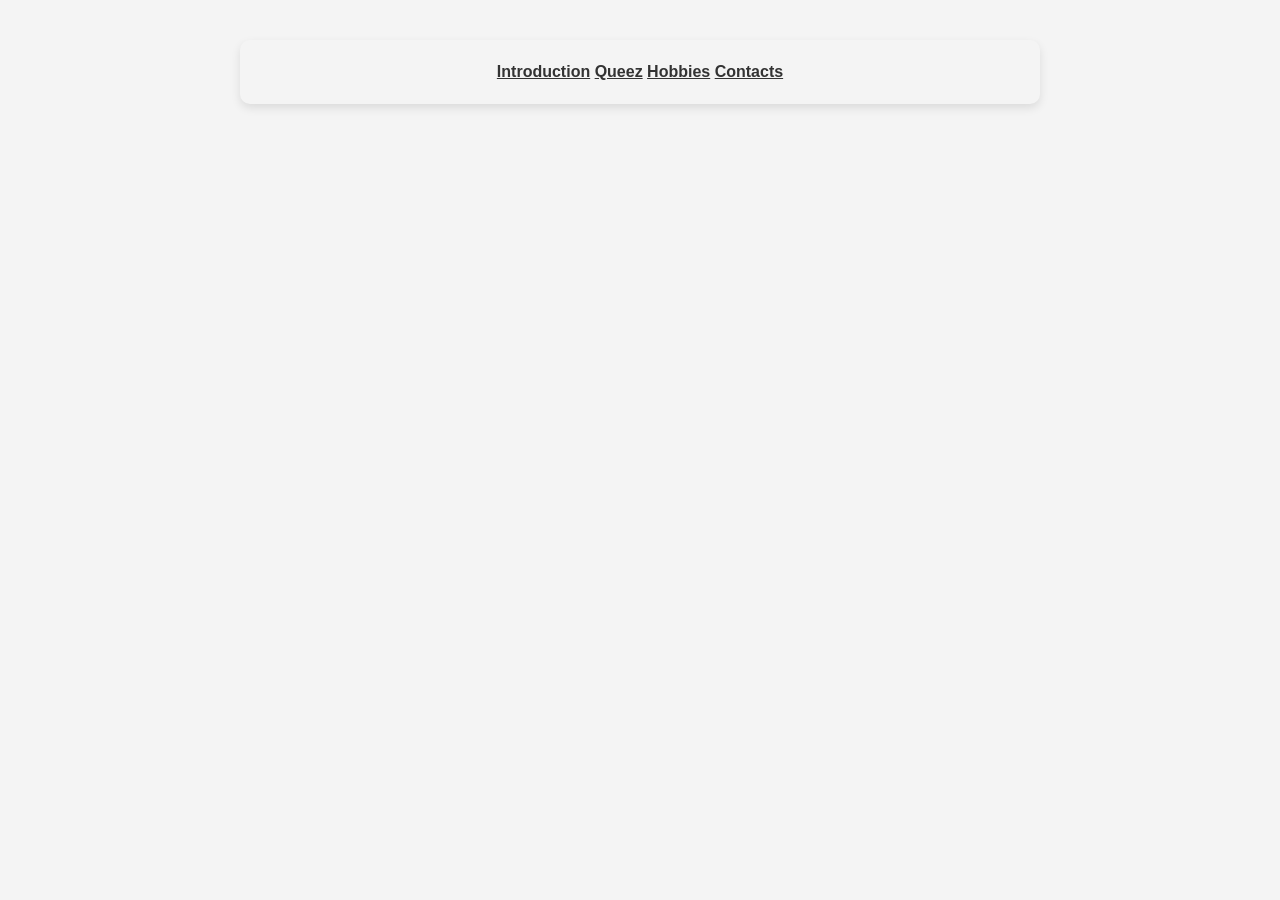
<file: index.html>
<!DOCTYPE html>

<html lang="en">
    <head>
        <link href="https://cdn.jsdelivr.net/npm/bootstrap@5.3.8/dist/css/bootstrap.min.css" rel="stylesheet" integrity="sha384-sRIl4kxILFvY47J16cr9ZwB07vP4J8+LH7qKQnuqkuIAvNWLzeN8tE5YBujZqJLB" crossorigin="anonymous">
        <script src="https://cdn.jsdelivr.net/npm/bootstrap@5.3.8/dist/js/bootstrap.bundle.min.js" integrity="sha384-FKyoEForCGlyvwx9Hj09JcYn3nv7wiPVlz7YYwJrWVcXK/BmnVDxM+D2scQbITxI" crossorigin="anonymous"></script>
        <link href="styles.css" rel="stylesheet">
        <title>My Webpage</title>
    </head>
    <body>
        <div class='next-btn'>
            <a href='introduction.html'>Introduction</a>
            <a href='queez.html'>Queez</a>
            <a href='hobbies.html'>Hobbies</a>
            <a href='contacts.html'>Contacts</a>
        </div>
    </body>
</html>
</file>
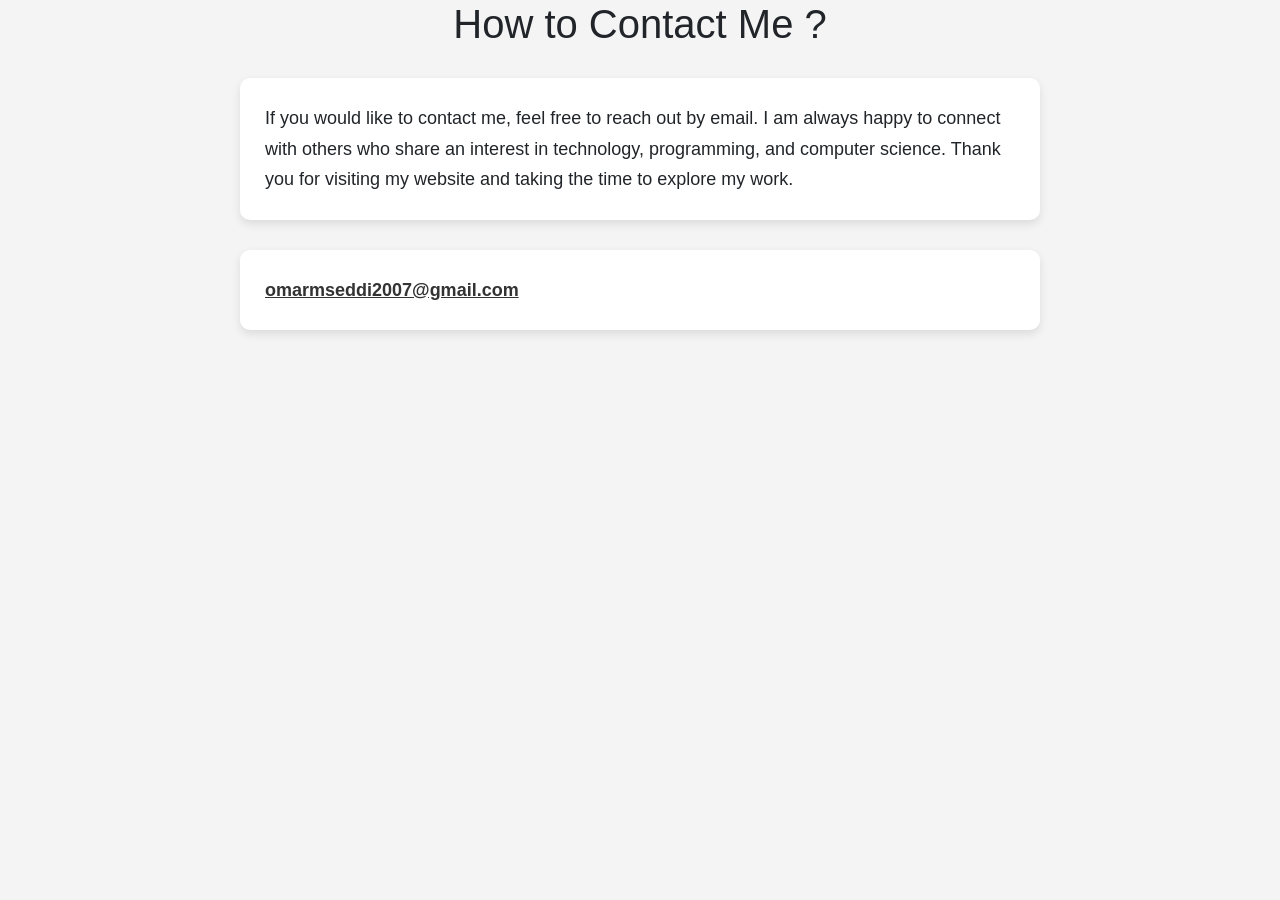
<file: contacts.html>
<!DOCTYPE html>

<html lang="en">
    <head>
        <link href="https://cdn.jsdelivr.net/npm/bootstrap@5.3.8/dist/css/bootstrap.min.css" rel="stylesheet" integrity="sha384-sRIl4kxILFvY47J16cr9ZwB07vP4J8+LH7qKQnuqkuIAvNWLzeN8tE5YBujZqJLB" crossorigin="anonymous">
        <script src="https://cdn.jsdelivr.net/npm/bootstrap@5.3.8/dist/js/bootstrap.bundle.min.js" integrity="sha384-FKyoEForCGlyvwx9Hj09JcYn3nv7wiPVlz7YYwJrWVcXK/BmnVDxM+D2scQbITxI" crossorigin="anonymous"></script>
        <link href="styles.css" rel="stylesheet">
        <title>Contacts</title>
    </head>
    <body class='style-page'>
        <h1>How to Contact Me ?</h1>
        <p>If you would like to contact me, feel free to reach out by email. I am always happy to connect with others who share an interest in technology, programming, and computer science. Thank you for visiting my website and taking the time to explore my work.</p>
        <p><a href="mailto:omarmseddi2007@gmail.com">omarmseddi2007@gmail.com</a></p>
    </body>
</html>
</file>
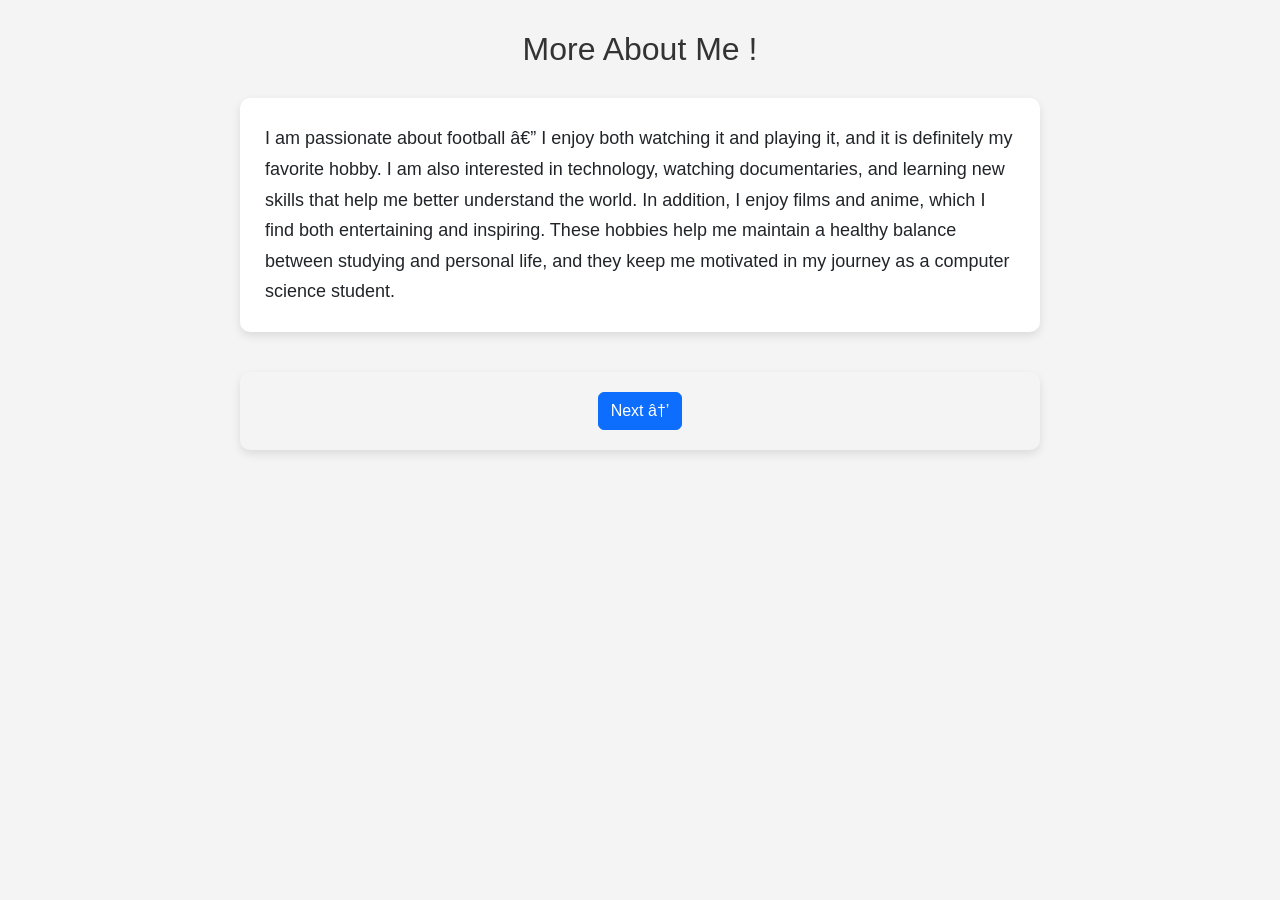
<file: hobbies.html>
<!DOCTYPE html>

<html lang="en">
    <head>
        <link href="https://cdn.jsdelivr.net/npm/bootstrap@5.3.8/dist/css/bootstrap.min.css" rel="stylesheet" integrity="sha384-sRIl4kxILFvY47J16cr9ZwB07vP4J8+LH7qKQnuqkuIAvNWLzeN8tE5YBujZqJLB" crossorigin="anonymous">
        <script src="https://cdn.jsdelivr.net/npm/bootstrap@5.3.8/dist/js/bootstrap.bundle.min.js" integrity="sha384-FKyoEForCGlyvwx9Hj09JcYn3nv7wiPVlz7YYwJrWVcXK/BmnVDxM+D2scQbITxI" crossorigin="anonymous"></script>
        <link href="styles.css" rel="stylesheet">
        <title>Hobbies !</title>
    </head>
    <body class='style-page'>
        <h2>More About Me !</h2>
        <p>I am passionate about football — I enjoy both watching it and playing it, and it is definitely my favorite hobby. I am also interested in technology, watching documentaries, and learning new skills that help me better understand the world. In addition, I enjoy films and anime, which I find both entertaining and inspiring. These hobbies help me maintain a healthy balance between studying and personal life, and they keep me motivated in my journey as a computer science student.</p>
    </body>
    <div class='next-btn'>
        <a href="contact.html" class="btn btn-primary">Next →</a>
    </div>
</html>
</file>
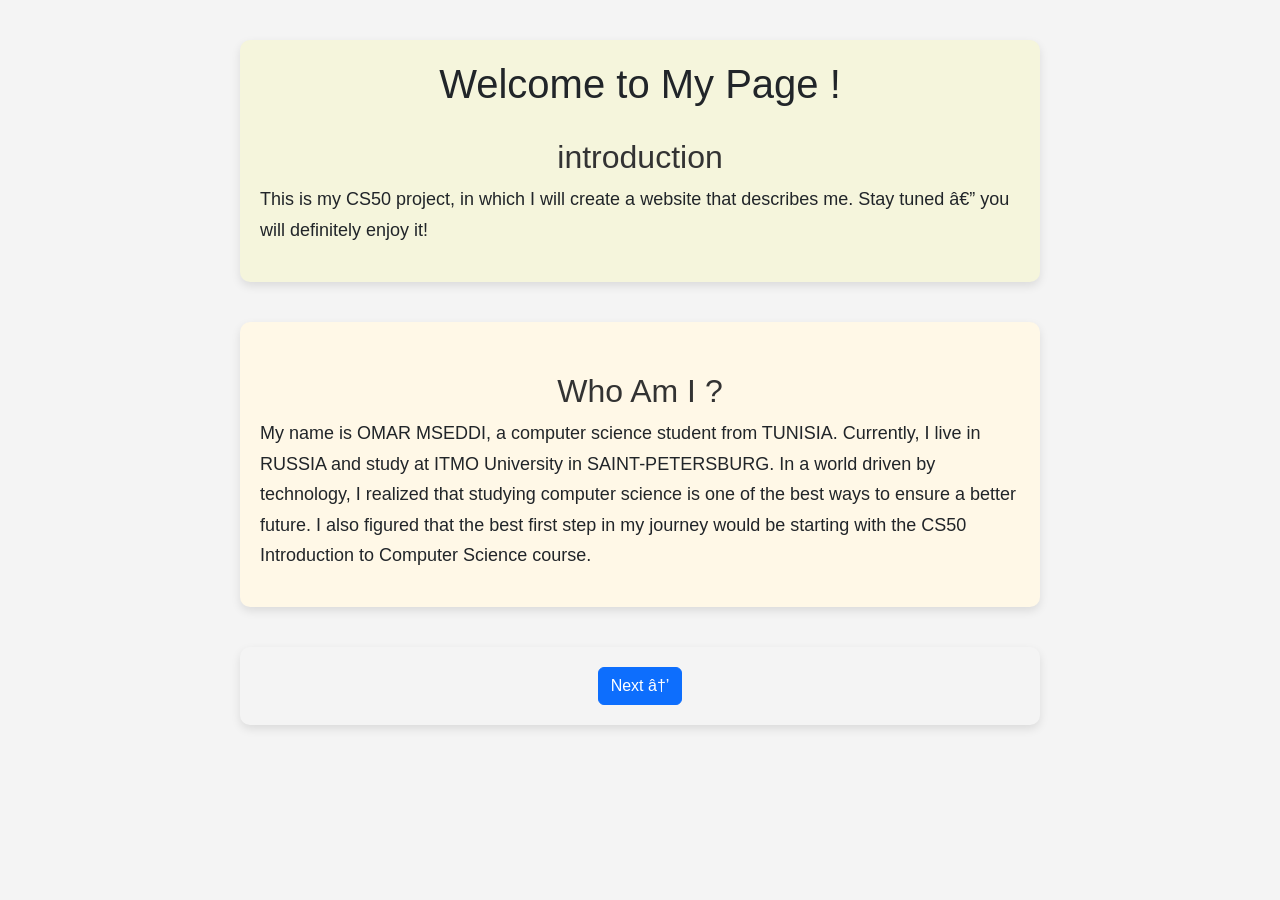
<file: introduction.html>
<!DOCTYPE html>

<html lang="en">
    <head>
        <link href="https://cdn.jsdelivr.net/npm/bootstrap@5.3.8/dist/css/bootstrap.min.css" rel="stylesheet" integrity="sha384-sRIl4kxILFvY47J16cr9ZwB07vP4J8+LH7qKQnuqkuIAvNWLzeN8tE5YBujZqJLB" crossorigin="anonymous">
        <script src="https://cdn.jsdelivr.net/npm/bootstrap@5.3.8/dist/js/bootstrap.bundle.min.js" integrity="sha384-FKyoEForCGlyvwx9Hj09JcYn3nv7wiPVlz7YYwJrWVcXK/BmnVDxM+D2scQbITxI" crossorigin="anonymous"></script>
        <link href="styles.css" rel="stylesheet">
        <title>About Me</title>
    </head>
    <body>
        <div class='intro'>
           <h1>Welcome to My Page !</h1>
           <h2>introduction</h2>
           <p>This is my CS50 project, in which I will create a website that describes me. Stay tuned — you will definitely enjoy it!</p>
        </div>
        <div class='about'>
            <h2>Who Am I ?</h2>
            <p>My name is OMAR MSEDDI, a computer science student from TUNISIA. Currently, I live in RUSSIA and study at ITMO University in SAINT-PETERSBURG. In a world driven by technology, I realized that studying computer science is one of the best ways to ensure a better future. I also figured that the best first step in my journey would be starting with the CS50 Introduction to Computer Science course.</p>
        </div>
        <div class='next-btn'>
            <a href="quiz.html" class="btn btn-primary">Next →</a>
        </div>
    </body>
</html>
</file>
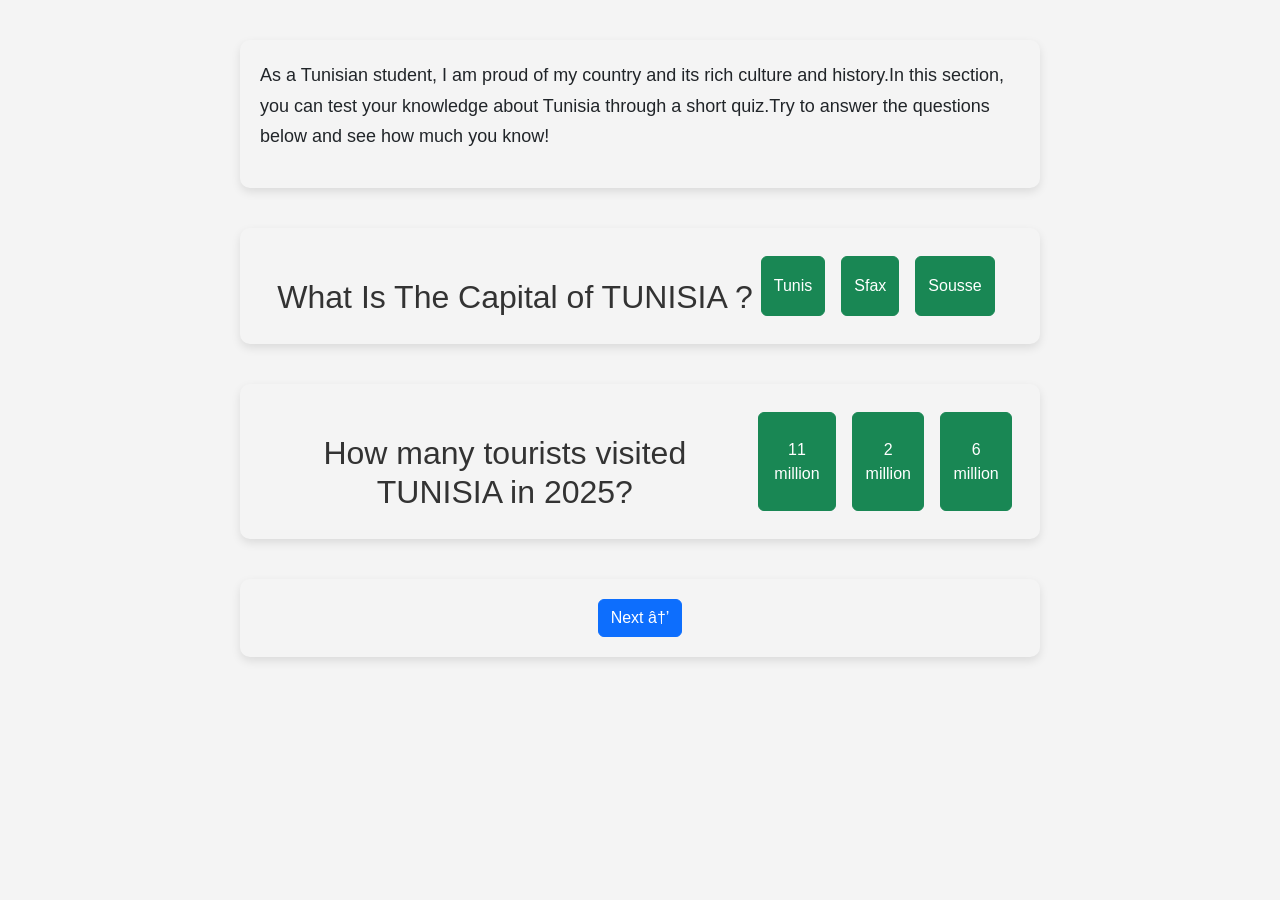
<file: quiz.html>
<!DOCTYPE html>

<html lang="en">
    <head>
        <link href="https://cdn.jsdelivr.net/npm/bootstrap@5.3.8/dist/css/bootstrap.min.css" rel="stylesheet" integrity="sha384-sRIl4kxILFvY47J16cr9ZwB07vP4J8+LH7qKQnuqkuIAvNWLzeN8tE5YBujZqJLB" crossorigin="anonymous">
        <script src="https://cdn.jsdelivr.net/npm/bootstrap@5.3.8/dist/js/bootstrap.bundle.min.js" integrity="sha384-FKyoEForCGlyvwx9Hj09JcYn3nv7wiPVlz7YYwJrWVcXK/BmnVDxM+D2scQbITxI" crossorigin="anonymous"></script>
        <link href="styles.css" rel="stylesheet">
        <title>TUNISIA Quiz !</title>
        <script>
            document.addEventListener('DOMContentLoaded',function(){
                document.querySelector('#Tunis').addEventListener('click', function () {
                    this.style.backgroundColor = 'green';
                    document.querySelector('#result1').innerText = 'Correct';
                });
                document.querySelector('#Sfax').addEventListener('click', function () {
                    this.style.backgroundColor = 'red';
                    document.querySelector('#result1').innerText = 'Incorrect';
                });
                document.querySelector('#Sousse').addEventListener('click', function () {
                    this.style.backgroundColor = 'red';
                    document.querySelector('#result1').innerText = 'Incorrect';
                });
                 document.querySelector('#q2a1').addEventListener('click', function () {
                    this.style.backgroundColor = 'green';
                    document.querySelector('#result2').innerText = 'Correct';
                });
                document.querySelector('#q2a2').addEventListener('click', function () {
                    this.style.backgroundColor = 'red';
                    document.querySelector('#result2').innerText = 'Incorrect';
                });
                document.querySelector('#q2a3').addEventListener('click', function () {
                    this.style.backgroundColor = 'red';
                    document.querySelector('#result2').innerText = 'Incorrect';
                });
            });
        </script>
    </head>
    <body>
        <div>
           <p>As a Tunisian student, I am proud of my country and its rich culture and history.In this section, you can test your knowledge about Tunisia through a short quiz.Try to answer the questions below and see how much you know!</p>
        </div>
        <div class="d-flex justify-content-center">
            <h2>What Is The Capital of TUNISIA ?</h2>
            <p id='result1' class='mt-2 fw-bold text-center'></p>
            <button id="Tunis" class="btn btn-success m-2">Tunis</button>
            <button id="Sfax" class="btn btn-success m-2">Sfax</button>
            <button id="Sousse" class="btn btn-success m-2">Sousse</button>
        </div>
        <div class="d-flex justify-content-center">
            <h2>How many tourists visited TUNISIA in 2025?</h2>
            <p id='result2' class='mt-2 fw-bold text-center'></p>
            <button id="q2a1" class="btn btn-success m-2">11 million</button>
            <button id="q2a2" class="btn btn-success m-2">2 million</button>
            <button id="q2a3" class="btn btn-success m-2">6 million</button>
        </div>
        <div class='next-btn'>
            <a href="hobbies.html" class="btn btn-primary">Next →</a>
        </div>
    </body>
</html>
</file>
<file: styles.css>
.intro {
    background-color: #f5f5dc;
}

.about {
    background-color: #fff8e7;
}

body {
    font-family: 'Montserrat', sans-serif;
    background-color: #f4f4f4;
    margin: 0;
    padding: 0;
}

.intro,
.about,
div {
    max-width: 800px;
    margin: 40px auto;
    padding: 20px;
    border-radius: 10px;
    box-shadow: 0 4px 10px rgba(0,0,0,0.1);
}

p {
    font-size: 18px;
    line-height: 1.7;
    text-align: left;
}

h1 {
    margin-bottom: 20px;
    text-align: center;
}

h2 {
    margin-top: 30px;
    color: #333;
    text-align: center;
}

button:hover {
    transform: scale(1.05);
}

.style-page p {
    background-color: white;
    padding: 25px;
    border-radius: 10px;
    max-width: 800px;
    margin: 30px auto;
    box-shadow: 0 4px 10px rgba(0,0,0,0.1);
}

a {
    color: #333;
    font-weight: bold;
}

.next-btn {
    text-align: center;
    margin-top: 40px;
}
</file>
